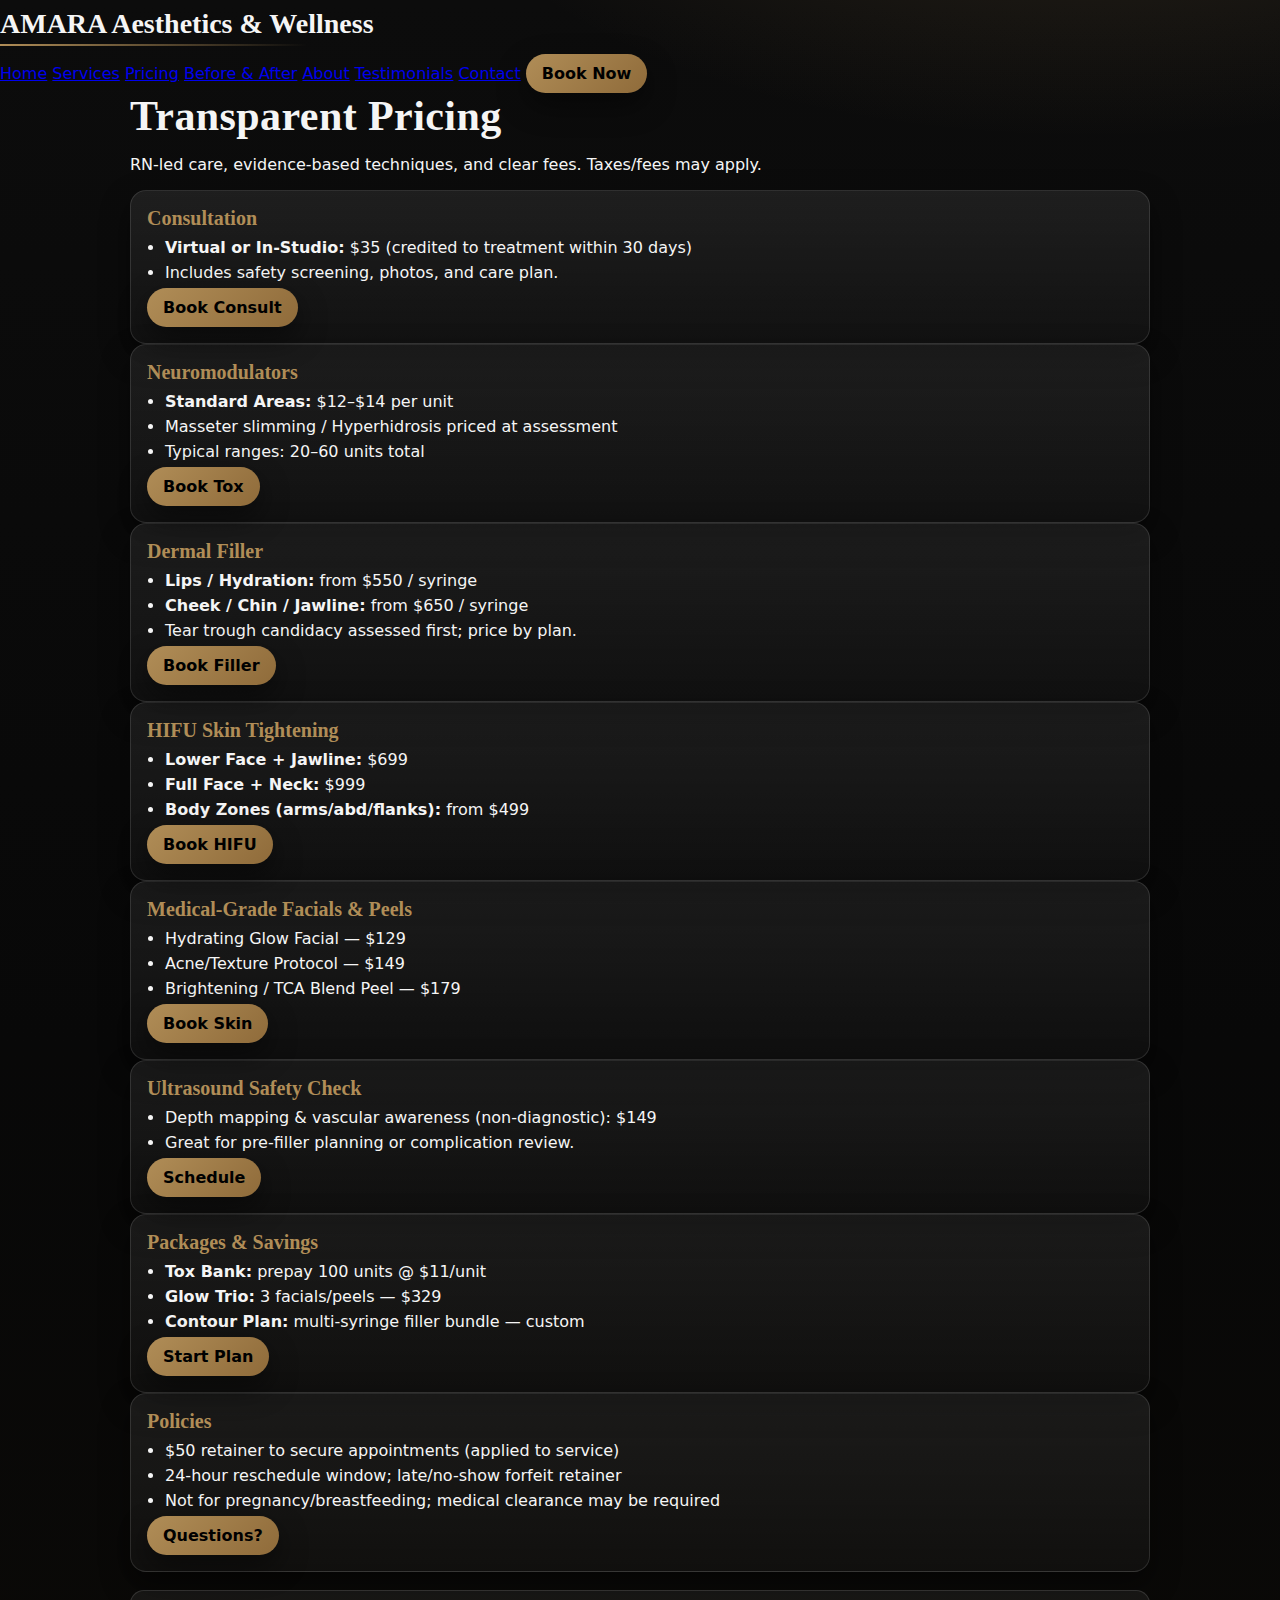
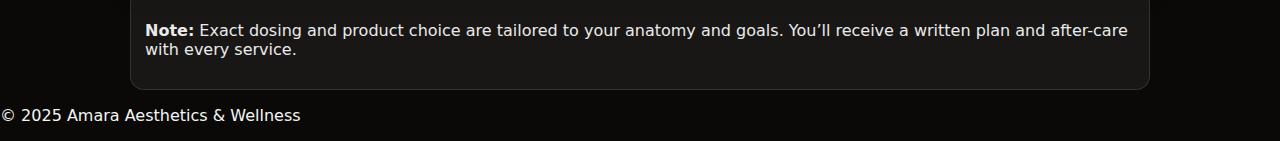
<file: pricing.html>
<!DOCTYPE html>
<html lang="en">
<head>
  <meta charset="UTF-8" />
  <meta name="viewport" content="width=device-width, initial-scale=1.0" />
  <title>Pricing | AMARA Aesthetics & Wellness</title>
  <link rel="stylesheet" href="style.css" />
</head>
<body>
<header>
  <h2>AMARA Aesthetics & Wellness</h2>
  <nav>
    <a href="index.html">Home</a>
    <a href="services.html">Services</a>
    <a class="active" href="pricing.html">Pricing</a>
    <a href="before-after.html">Before & After</a>
    <a href="about.html">About</a>
    <a href="testimonials.html">Testimonials</a>
    <a href="contact.html">Contact</a>
    <a href="book.html" class="btn">Book Now</a>
  </nav>
</header>

<main class="container">
  <section class="hero-mini">
    <h1>Transparent Pricing</h1>
    <p>RN-led care, evidence-based techniques, and clear fees. Taxes/fees may apply.</p>
  </section>

  <section class="grid-2">

    <article class="card">
      <h3>Consultation</h3>
      <ul>
        <li><strong>Virtual or In-Studio:</strong> $35 (credited to treatment within 30 days)</li>
        <li>Includes safety screening, photos, and care plan.</li>
      </ul>
      <a class="btn" href="book.html">Book Consult</a>
    </article>

    <article class="card">
      <h3>Neuromodulators</h3>
      <ul>
        <li><strong>Standard Areas:</strong> $12–$14 per unit</li>
        <li>Masseter slimming / Hyperhidrosis priced at assessment</li>
        <li>Typical ranges: 20–60 units total</li>
      </ul>
      <a class="btn" href="book.html">Book Tox</a>
    </article>

    <article class="card">
      <h3>Dermal Filler</h3>
      <ul>
        <li><strong>Lips / Hydration:</strong> from $550 / syringe</li>
        <li><strong>Cheek / Chin / Jawline:</strong> from $650 / syringe</li>
        <li>Tear trough candidacy assessed first; price by plan.</li>
      </ul>
      <a class="btn" href="book.html">Book Filler</a>
    </article>

    <article class="card">
      <h3>HIFU Skin Tightening</h3>
      <ul>
        <li><strong>Lower Face + Jawline:</strong> $699</li>
        <li><strong>Full Face + Neck:</strong> $999</li>
        <li><strong>Body Zones (arms/abd/flanks):</strong> from $499</li>
      </ul>
      <a class="btn" href="book.html">Book HIFU</a>
    </article>

    <article class="card">
      <h3>Medical-Grade Facials & Peels</h3>
      <ul>
        <li>Hydrating Glow Facial — $129</li>
        <li>Acne/Texture Protocol — $149</li>
        <li>Brightening / TCA Blend Peel — $179</li>
      </ul>
      <a class="btn" href="book.html">Book Skin</a>
    </article>

    <article class="card">
      <h3>Ultrasound Safety Check</h3>
      <ul>
        <li>Depth mapping & vascular awareness (non-diagnostic): $149</li>
        <li>Great for pre-filler planning or complication review.</li>
      </ul>
      <a class="btn" href="book.html">Schedule</a>
    </article>

    <article class="card">
      <h3>Packages & Savings</h3>
      <ul>
        <li><strong>Tox Bank:</strong> prepay 100 units @ $11/unit</li>
        <li><strong>Glow Trio:</strong> 3 facials/peels — $329</li>
        <li><strong>Contour Plan:</strong> multi-syringe filler bundle — custom</li>
      </ul>
      <a class="btn" href="book.html">Start Plan</a>
    </article>

    <article class="card">
      <h3>Policies</h3>
      <ul>
        <li>$50 retainer to secure appointments (applied to service)</li>
        <li>24-hour reschedule window; late/no-show forfeit retainer</li>
        <li>Not for pregnancy/breastfeeding; medical clearance may be required</li>
      </ul>
      <a class="btn" href="contact.html">Questions?</a>
    </article>

  </section>

  <section class="notice">
    <p><strong>Note:</strong> Exact dosing and product choice are tailored to your anatomy and goals. You’ll receive a written plan and after-care with every service.</p>
  </section>
</main>

<footer>
  <p>© 2025 Amara Aesthetics & Wellness</p>
</footer>
</body>
</html>
</file>
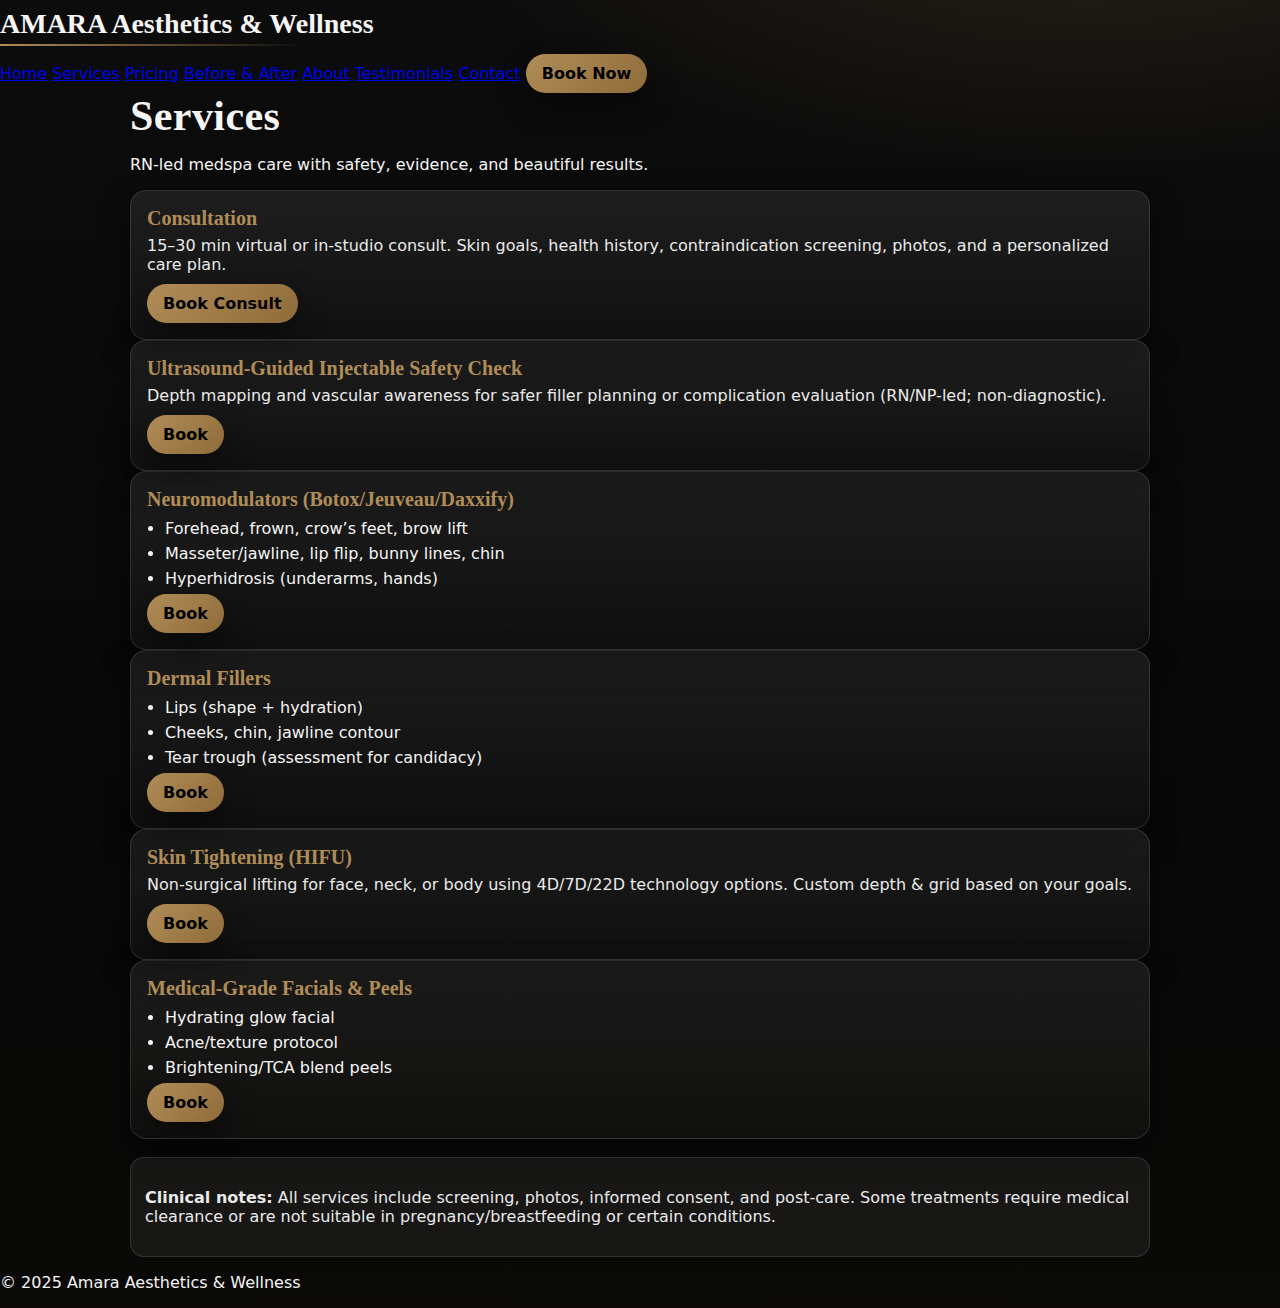
<file: services.html>
<!DOCTYPE html>
<html lang="en">
<head>
  <meta charset="UTF-8" />
  <meta name="viewport" content="width=device-width, initial-scale=1.0" />
  <title>Services | AMARA Aesthetics & Wellness</title>
  <link rel="stylesheet" href="style.css" />
</head>
<body>
<header>
  <h2>AMARA Aesthetics & Wellness</h2>
  <nav>
    <a href="index.html">Home</a>
    <a class="active" href="services.html">Services</a>
    <a href="pricing.html">Pricing</a>
    <a href="before-after.html">Before & After</a>
    <a href="about.html">About</a>
    <a href="testimonials.html">Testimonials</a>
    <a href="contact.html">Contact</a>
    <a href="book.html" class="btn">Book Now</a>
  </nav>
</header>

<main class="container">
  <section class="hero-mini">
    <h1>Services</h1>
    <p>RN-led medspa care with safety, evidence, and beautiful results.</p>
  </section>

  <section class="grid-2">
    <article class="card">
      <h3>Consultation</h3>
      <p>15–30 min virtual or in-studio consult. Skin goals, health history,
      contraindication screening, photos, and a personalized care plan.</p>
      <a href="book.html" class="btn">Book Consult</a>
    </article>

    <article class="card">
      <h3>Ultrasound-Guided Injectable Safety Check</h3>
      <p>Depth mapping and vascular awareness for safer filler planning or
      complication evaluation (RN/NP-led; non-diagnostic).</p>
      <a href="book.html" class="btn">Book</a>
    </article>

    <article class="card">
      <h3>Neuromodulators (Botox/Jeuveau/Daxxify)</h3>
      <ul>
        <li>Forehead, frown, crow’s feet, brow lift</li>
        <li>Masseter/jawline, lip flip, bunny lines, chin</li>
        <li>Hyperhidrosis (underarms, hands)</li>
      </ul>
      <a href="book.html" class="btn">Book</a>
    </article>

    <article class="card">
      <h3>Dermal Fillers</h3>
      <ul>
        <li>Lips (shape + hydration)</li>
        <li>Cheeks, chin, jawline contour</li>
        <li>Tear trough (assessment for candidacy)</li>
      </ul>
      <a href="book.html" class="btn">Book</a>
    </article>

    <article class="card">
      <h3>Skin Tightening (HIFU)</h3>
      <p>Non-surgical lifting for face, neck, or body using 4D/7D/22D
      technology options. Custom depth & grid based on your goals.</p>
      <a href="book.html" class="btn">Book</a>
    </article>

    <article class="card">
      <h3>Medical-Grade Facials & Peels</h3>
      <ul>
        <li>Hydrating glow facial</li>
        <li>Acne/texture protocol</li>
        <li>Brightening/TCA blend peels</li>
      </ul>
      <a href="book.html" class="btn">Book</a>
    </article>
  </section>

  <section class="notice">
    <p><strong>Clinical notes:</strong> All services include screening, photos,
    informed consent, and post-care. Some treatments require medical clearance or
    are not suitable in pregnancy/breastfeeding or certain conditions.</p>
  </section>
</main>

<footer>
  <p>© 2025 Amara Aesthetics & Wellness</p>
</footer>
</body>
</html>
</file>
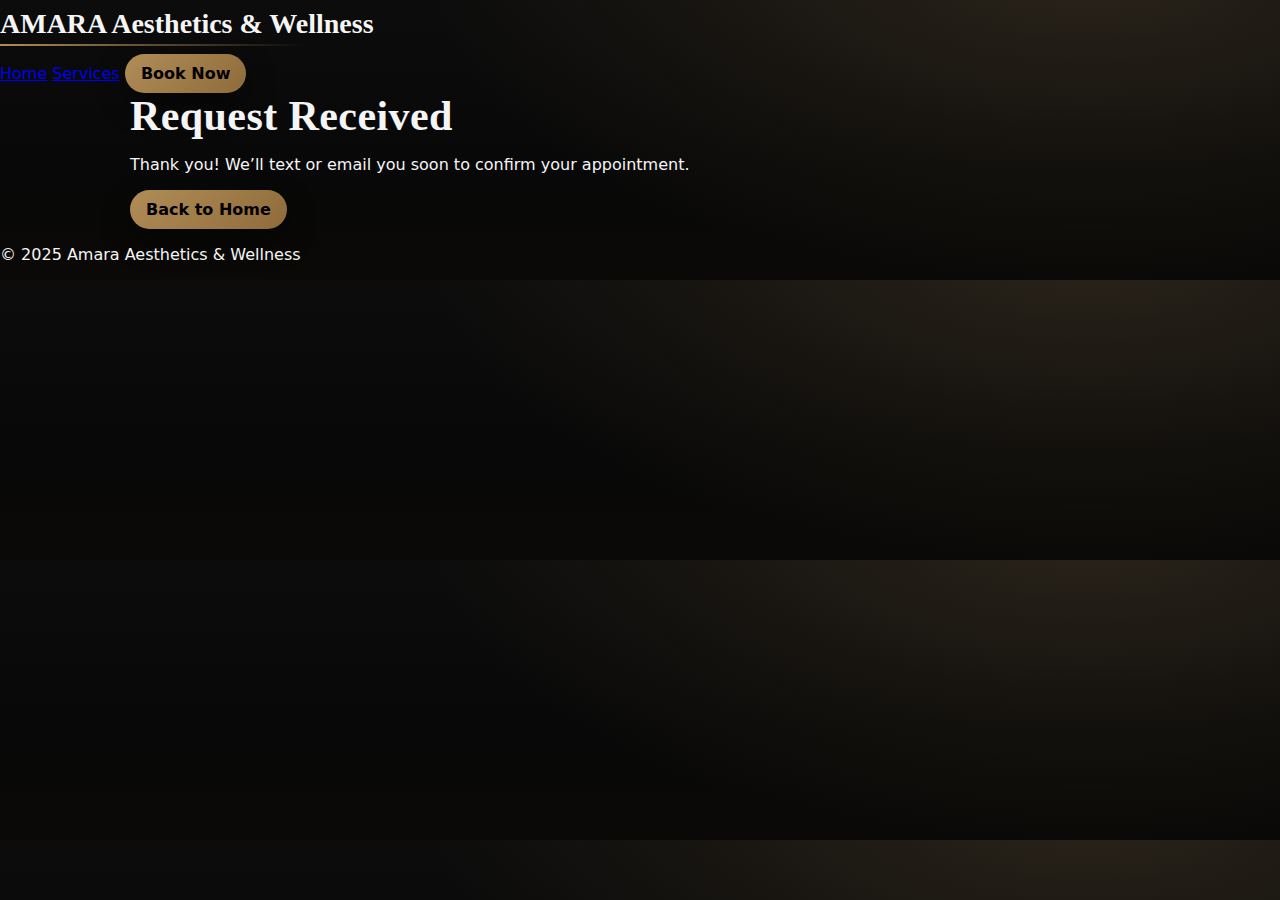
<file: thank-you.html>
<!DOCTYPE html>
<html lang="en">
<head>
  <meta charset="UTF-8" />
  <meta name="viewport" content="width=device-width, initial-scale=1.0" />
  <title>Thank You | AMARA</title>
  <link rel="stylesheet" href="style.css" />
</head>
<body>
<header>
  <h2>AMARA Aesthetics & Wellness</h2>
  <nav>
    <a href="index.html">Home</a>
    <a href="services.html">Services</a>
    <a href="book.html" class="btn">Book Now</a>
  </nav>
</header>

<main class="container">
  <section class="hero-mini">
    <h1>Request Received</h1>
    <p>Thank you! We’ll text or email you soon to confirm your appointment.</p>
  </section>
  <p><a class="btn" href="index.html">Back to Home</a></p>
</main>

<footer>
  <p>© 2025 Amara Aesthetics & Wellness</p>
</footer>
</body>
</html>
</file>
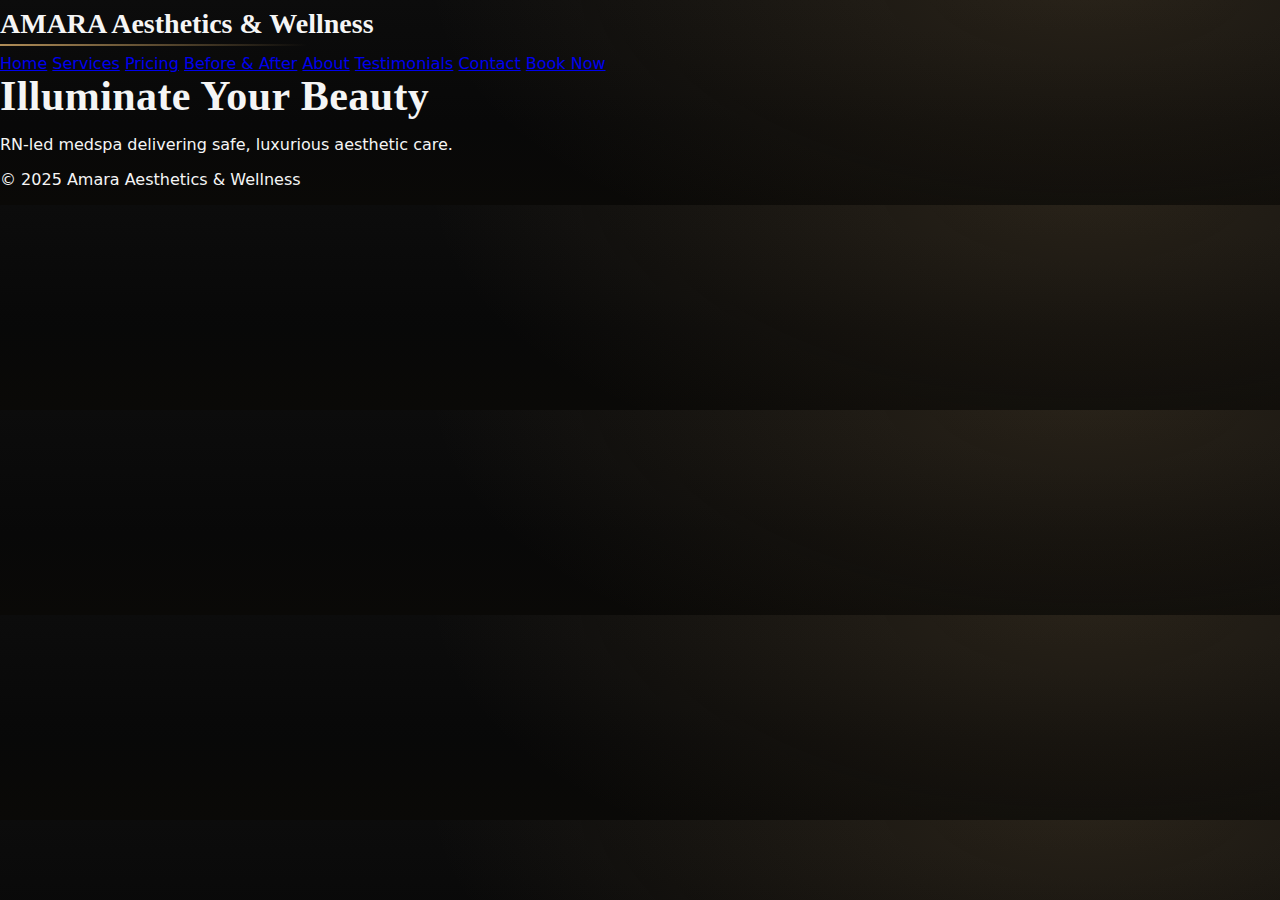
<file: Update index.html>
<!DOCTYPE html>
<html lang="en">
<head>
  <meta charset="UTF-8" />
  <meta name="viewport" content="width=device-width, initial-scale=1.0" />
  <title>Amara Aesthetics & Wellness</title>
  <link rel="stylesheet" href="style.css" />
</head>

<body>

<header>
  <h2>AMARA Aesthetics & Wellness</h2>
  <nav>
    <a href="index.html">Home</a>
    <a href="services.html">Services</a>
    <a href="pricing.html">Pricing</a>
    <a href="before-after.html">Before & After</a>
    <a href="about.html">About</a>
    <a href="testimonials.html">Testimonials</a>
    <a href="contact.html">Contact</a>
    <a href="book.html">Book Now</a>
  </nav>
</header>

<section>
  <h1>Illuminate Your Beauty</h1>
  <p>RN-led medspa delivering safe, luxurious aesthetic care.</p>
</section>

<footer>
  <p>© 2025 Amara Aesthetics & Wellness</p>
</footer>

</body>
</html>
</file>
<file: style.css>
/* ===== Debonair Black & Gold Theme ===== */
:root{
  --bg:#050505; --ink:#f5f5f5; --muted:#cfcfcf;
  --line:rgba(255,255,255,.12);
  --gold:#B08D57; --gold-2:#8F6B3A;
  --shadow:0 12px 30px rgba(0,0,0,.45);
}

*{box-sizing:border-box}
html,body{margin:0}
body{
  font-family: Inter, system-ui, -apple-system, Segoe UI, Roboto, Helvetica, Arial, sans-serif;
  background:
    radial-gradient(1100px 520px at 85% -10%, rgba(176,141,87,.18), transparent 60%),
    linear-gradient(180deg, #0c0c0c 0%, #080808 60%, #0a0907 100%);
  color:var(--ink);
}

.container{max-width:1060px;margin:0 auto;padding:0 20px}

/* Header */
.site-header{position:sticky;top:0;z-index:50;background:rgba(0,0,0,.7);backdrop-filter:blur(8px);border-bottom:1px solid var(--line)}
.header-row{display:flex;align-items:center;justify-content:space-between;padding:14px 0}
.brand{display:flex;align-items:center;gap:12px}
.logo{height:42px;width:auto;border-radius:10px;display:block}
.brand-text{line-height:1}
.brand-title{font-family:"Playfair Display", serif;font-size:20px;font-weight:700;letter-spacing:.08em}
.brand-sub{font-size:12px;color:var(--gold);letter-spacing:.2em;text-transform:uppercase;margin-top:2px}

.nav{display:flex;gap:16px;flex-wrap:wrap;align-items:center}
.nav a{color:#e7e7e7;text-decoration:none;font-weight:600;border-bottom:2px solid transparent;padding-bottom:2px;transition:all .18s}
.nav a:hover,.nav a.active{color:var(--gold);border-bottom-color:var(--gold)}
.nav .btn{background:linear-gradient(135deg, var(--gold), var(--gold-2));color:#000;font-weight:700;padding:10px 16px;border-radius:999px;box-shadow:var(--shadow)}
.nav .btn:hover{filter:brightness(1.06);transform:translateY(-1px)}

/* Hero */
.hero{
  border-bottom:1px solid var(--line);
  background:
    linear-gradient(180deg, rgba(0,0,0,.55), rgba(0,0,0,.75) 45%, rgba(176,141,87,.10) 100%),
    url('hero.jpg');
  background-size:cover;background-position:center;
  padding:92px 0 68px;
}
h1{font-family:"Playfair Display", serif;font-size:42px;line-height:1.1;margin:0 0 10px;letter-spacing:.01em}
.lead{color:var(--muted);max-width:680px;margin:0 0 18px}
.btns{display:flex;gap:12px;flex-wrap:wrap;margin-top:8px}
.btn,.btn.outline{display:inline-block;text-decoration:none;border-radius:999px;transition:all .18s}
.btn{background:linear-gradient(135deg, var(--gold), var(--gold-2));color:#000;font-weight:700;padding:10px 16px;box-shadow:var(--shadow)}
.btn:hover{filter:brightness(1.06);transform:translateY(-1px)}
.btn.outline{background:transparent;color:var(--gold);border:1px solid var(--gold);padding:10px 16px}
.btn.outline:hover{background:rgba(176,141,87,.08)}

/* Content */
.content{padding:32px 0}
h2{font-family:"Playfair Display", serif;font-size:28px;margin:8px 0 14px;position:relative;display:inline-block}
h2::after{content:"";position:absolute;left:0;right:-10px;bottom:-6px;height:2px;background:linear-gradient(90deg, var(--gold), transparent 80%)}

/* Grid & cards */
.grid{display:grid;gap:16px}
.grid.two{grid-template-columns:repeat(auto-fit,minmax(240px,1fr))}
.card{background:linear-gradient(180deg, rgba(255,255,255,.08), rgba(255,255,255,.03));border:1px solid var(--line);border-radius:16px;padding:16px;box-shadow:var(--shadow);transition:transform .18s, box-shadow .18s}
.card:hover{transform:translateY(-3px);box-shadow:0 16px 36px rgba(0,0,0,.5)}
.card h3{margin:0 0 6px;color:var(--gold);font-family:"Playfair Display", serif;font-size:20px}
.card p{margin:0 0 10px;color:#eaeaea}
.card ul{margin:8px 0 0;padding-left:18px}
.card li{margin:6px 0}
.link{color:#f0e2c8;text-decoration:none}
.link:hover{color:#fff}

/* Notices */
.notice{background:rgba(255,255,255,.06);border:1px solid var(--line);border-radius:14px;padding:14px;margin-top:18px;color:#eaeaea}

/* Footer */
.site-footer{border-top:1px solid var(--line);color:#cfcfcf}
.footer-row{display:flex;align-items:center;justify-content:space-between;gap:16px;padding:20px 0}
.footer-links{display:flex;gap:16px}
.footer-links a{color:#cfcfcf;text-decoration:none}
.footer-links a:hover{color:#fff}

/* Subtle animations */
@keyframes riseFade{from{opacity:0;transform:translateY(10px)}to{opacity:1;transform:none}}
.hero h1,.hero .lead,.hero .btns{animation:riseFade .6s ease both}
.hero .lead{animation-delay:.08s}
.hero .btns{animation-delay:.16s}

/* Forms */
form label{display:block;margin:10px 0}
input,select,textarea{width:100%;padding:10px;border:1px solid #444;border-radius:10px;background:#0e0e0e;color:#f5f5f5}
input:focus,select:focus,textarea:focus{outline:none;border-color:var(--gold)}

/* Gallery placeholder */
.photo{min-height:160px;display:grid;place-items:center;color:#cfcfcf}

/* Responsive */
@media (max-width:720px){
  h1{font-size:34px}
  .brand-sub{display:none}
}
</file>
